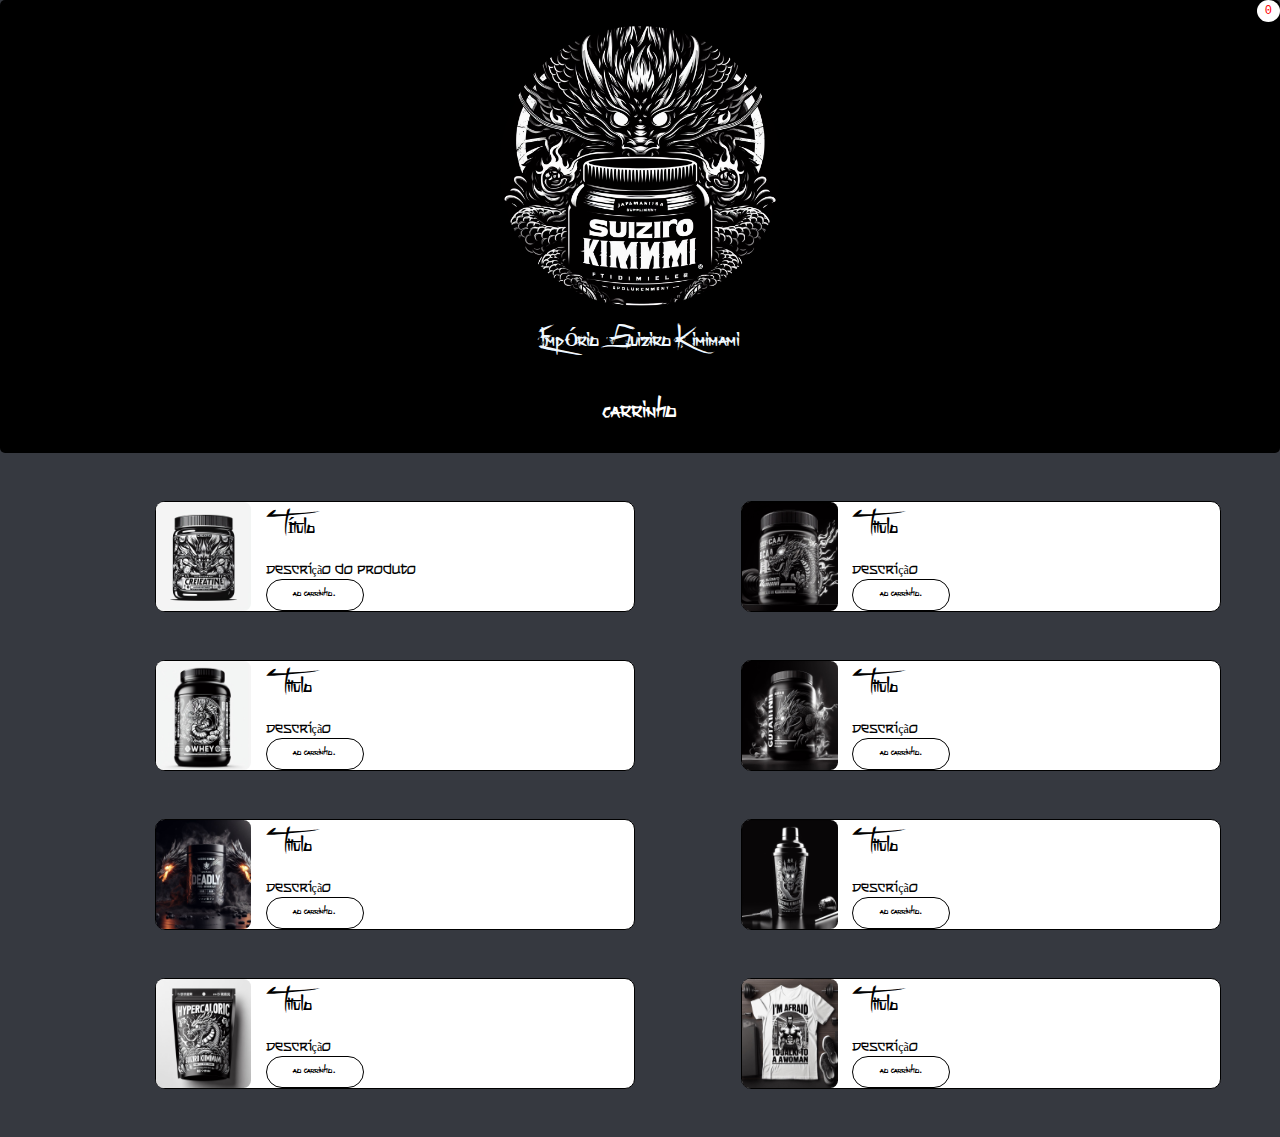
<file: Terceiro Trimestre/Sistema - 06.11.2023/index.html>
<!DOCTYPE html>
<html lang="pt-br">
  <head>
    <meta charset="UTF-8" />
    <meta http-equiv="X-UA-Compatible" content="IE=edge" />
    <meta name="viewport" content="width=device-width, initial-scale=1.0" />
    <link id="tema" rel="stylesheet" href="./style.css" />
    <script src="script.js"></script>
    <title>Empório Suiziro Kimimami</title>
  </head>
  <body id="body">
    <header id="cabecario">
      <img src="./img/logo.jfif" alt="logo" id="logo" />
      <p id="textoCab">Empório Suiziro Kimimami</p>
      <div class="carrinho" onclick="trocadePagina()">
        carrinho
        <div id="contador" onclick="mostarCarrinho()">0</div>
      </div>
    </header>
    <section id="produtos">
      <div class="column">
        <span class="produto" id="1" aria-required="true">
          <img src="./img/creatina.jfif" alt="creatina" class="produto-img" />
          <div>
            <p class="produto-titulo">Título</p>
            <p class="produto-descricao">Descrição do produto</p>
            <button class="botao" onclick="adicionarAoCarrinho()">
              ao carrinho.
            </button>
          </div>
        </span>

        <span class="produto" id="2">
          <img src="./img/whey.jfif" alt="whey" class="produto-img" />
          <div>
            <p class="produto-titulo">Titulo</p>
            <p class="produto-descricao">Descrição</p>
            <button class="botao" onclick="adicionarAoCarrinho()">
              ao carrinho.
            </button>
          </div>
        </span>

        <span class="produto" id="3">
          <img
            src="./img/Preworkout.jfif"
            alt="pretreino"
            class="produto-img"
          />
          <div>
            <p class="produto-titulo">Titulo</p>
            <p class="produto-descricao">Descrição</p>
            <button class="botao" onclick="adicionarAoCarrinho()">
              ao carrinho.
            </button>
          </div>
        </span>

        <span class="produto" id="4">
          <img src="./img/hypercalorico.jfif" alt="hypercalorico" class="produto-img" />
          <div>
            <p class="produto-titulo">Titulo</p>
            <p class="produto-descricao">Descrição</p>
            <button class="botao" onclick="adicionarAoCarrinho()">
              ao carrinho.
            </button>
          </div>
        </span>
      </div>

      <div class="column" id="5">
        <span class="produto">
          <img src="./img/bcaa.jfif" alt="bcaa" class="produto-img" />
          <div>
            <p class="produto-titulo">Titulo</p>
            <p class="produto-descricao">Descrição</p>
            <button class="botao" onclick="adicionarAoCarrinho()">
              ao carrinho.
            </button>
          </div>
        </span>

        <span class="produto" id="6">
          <img src="./img/glutamina.jfif" alt="glutamina" class="produto-img" />
          <div>
            <p class="produto-titulo">Titulo</p>
            <p class="produto-descricao">Descrição</p>
            <button class="botao" onclick="adicionarAoCarrinho()">
              ao carrinho.
            </button>
          </div>
        </span>

        <span class="produto" id="7">
          <img src="./img/coqueteleira.jfif" alt="coqueteleira" class="produto-img" />
          <div>
            <p class="produto-titulo">Titulo</p>
            <p class="produto-descricao">Descrição</p>
            <button class="botao" onclick="adicionarAoCarrinho()">
              ao carrinho.
            </button>
          </div>
        </span>
        <span class="produto" id="8">
          <img src="./img/camisa.jfif" alt="camisa" class="produto-img" />
          <div>
            <p class="produto-titulo">Titulo</p>
            <p class="produto-descricao">Descrição</p>
            <button class="botao" onclick="adicionarAoCarrinho()">
              ao carrinho.
            </button>
          </div>
        </span>
      </div>
    </section>
  </body>
</html>
</file>
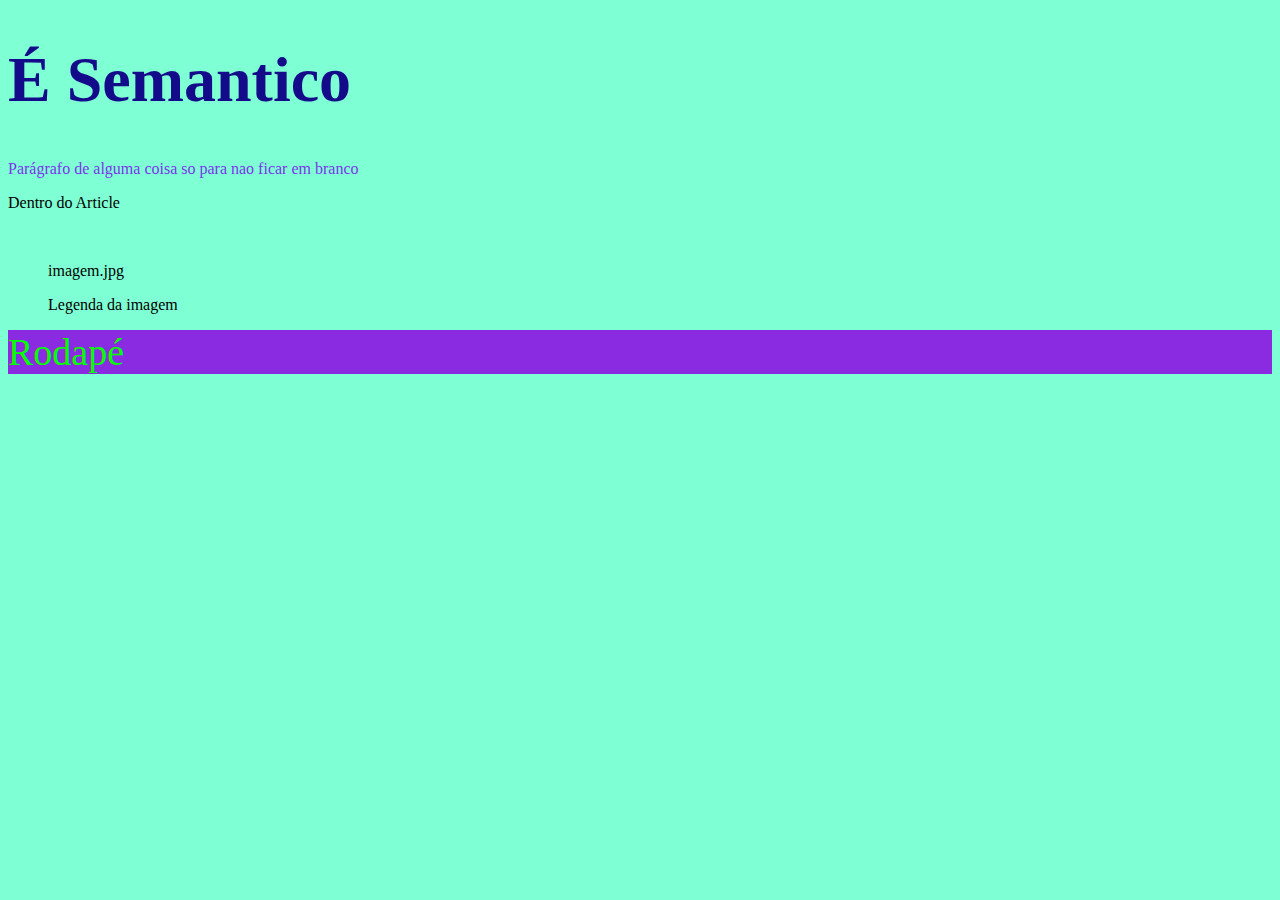
<file: Terceiro Trimestre/html-06.10.2023/Semantico/index.html>
<!DOCTYPE html>
<html lang="pt-br">
<head>
    <meta charset="UTF-8">
    <meta http-equiv="X-UA-Compatible" content="IE=edge">
    <meta name="viewport" content="width=device-width, initial-scale=1.0">
    <title>Document</title>
</head>
<body style="background-color: aquamarine;">
     
    <header><h1 style="font-size: 4rem; color:rgb(20, 11, 139);font-weight: bold;">É Semantico</h1></header>
    <section>
        <p style="font-size: 16px; color: #7a34eb;">Parágrafo de alguma coisa so para nao ficar em branco</p>
        <article>
            <p>Dentro do Article</p>
            <figure>
                <img><p>imagem.jpg</p>
                <figcaption> Legenda da imagem </figcaption>
            </figure>
        </article>
    </section>
    <footer style="background-color: blueviolet; color: rgb(4, 255, 0); font-size: 38px;"> Rodapé</footer>
</body>
</html>
</file>
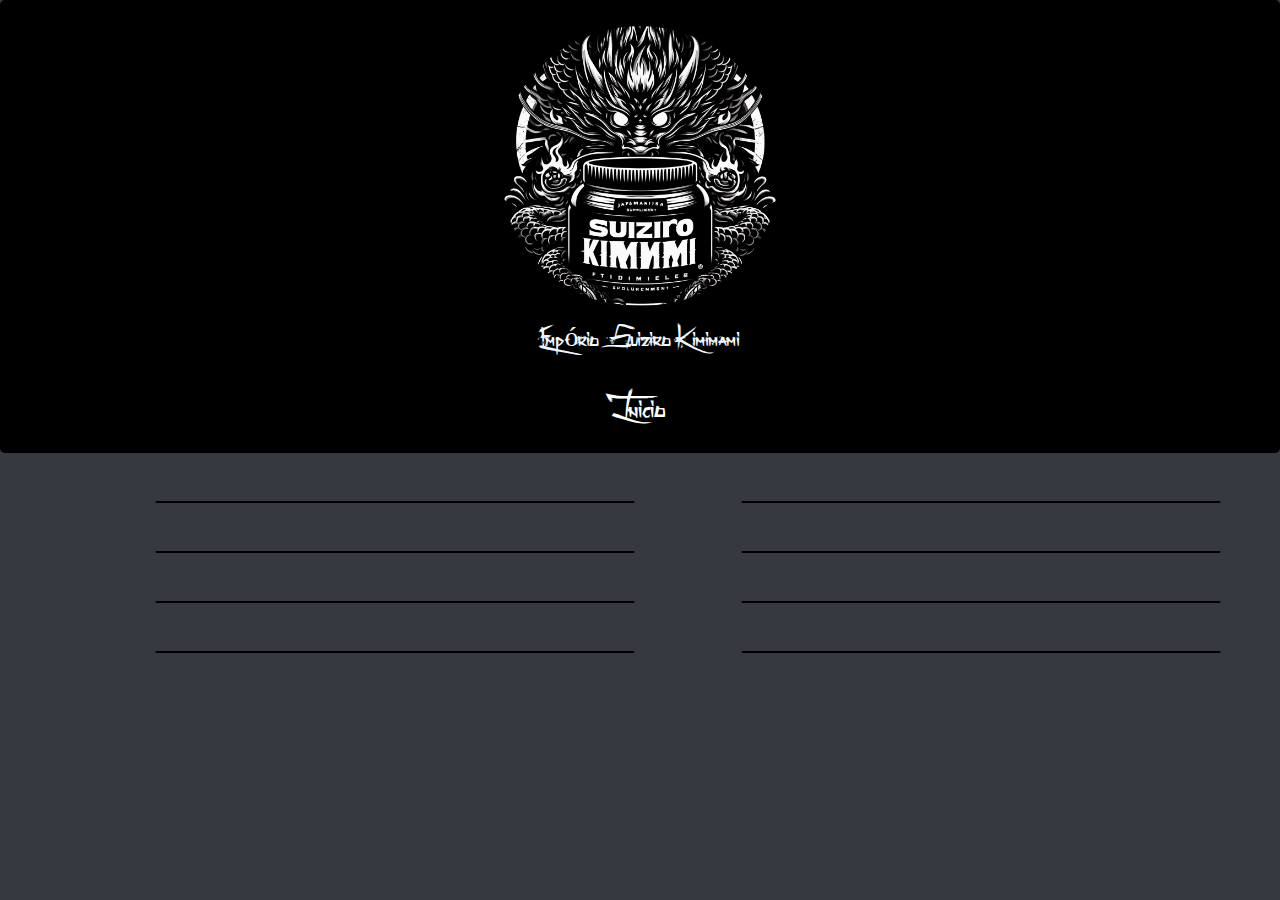
<file: Terceiro Trimestre/Sistema - 06.11.2023/novapágina.html>
<!DOCTYPE html>
<html lang="pt-br">
<head>
    <meta charset="UTF-8">
    <meta http-equiv="X-UA-Compatible" content="IE=edge">
    <meta name="viewport" content="width=device-width, initial-scale=1.0">
    <script src="script.js"></script>
    <link rel="stylesheet" href="style.css">
    <title>Empório Suiziro Kimimami-carrinho</title>
</head>
<body id="body">
    <header id="cabecario">
        <img src="./img/logo.jfif" alt="logo" id="logo" />
        <p id="textoCab">Empório Suiziro Kimimami</p>
        <div class="carrinho" onclick="mostrarCarrinho()">
          Inicio
        </div>
      </header>
      <section id="produtos">
        <div class="column">
          <span class="produto">
          </span>
          <span class="produto">
          </span>
          <span class="produto">
        </span>
          <span class="produto">
          </span>
        </div>
  
        <div class="column">
          <span class="produto">
          </span>
          <span class="produto">
          </span>
          <span class="produto">
          </span>
          <span class="produto">
          </span>
        </div>
      </section>
    
</body>
</html>
</file>
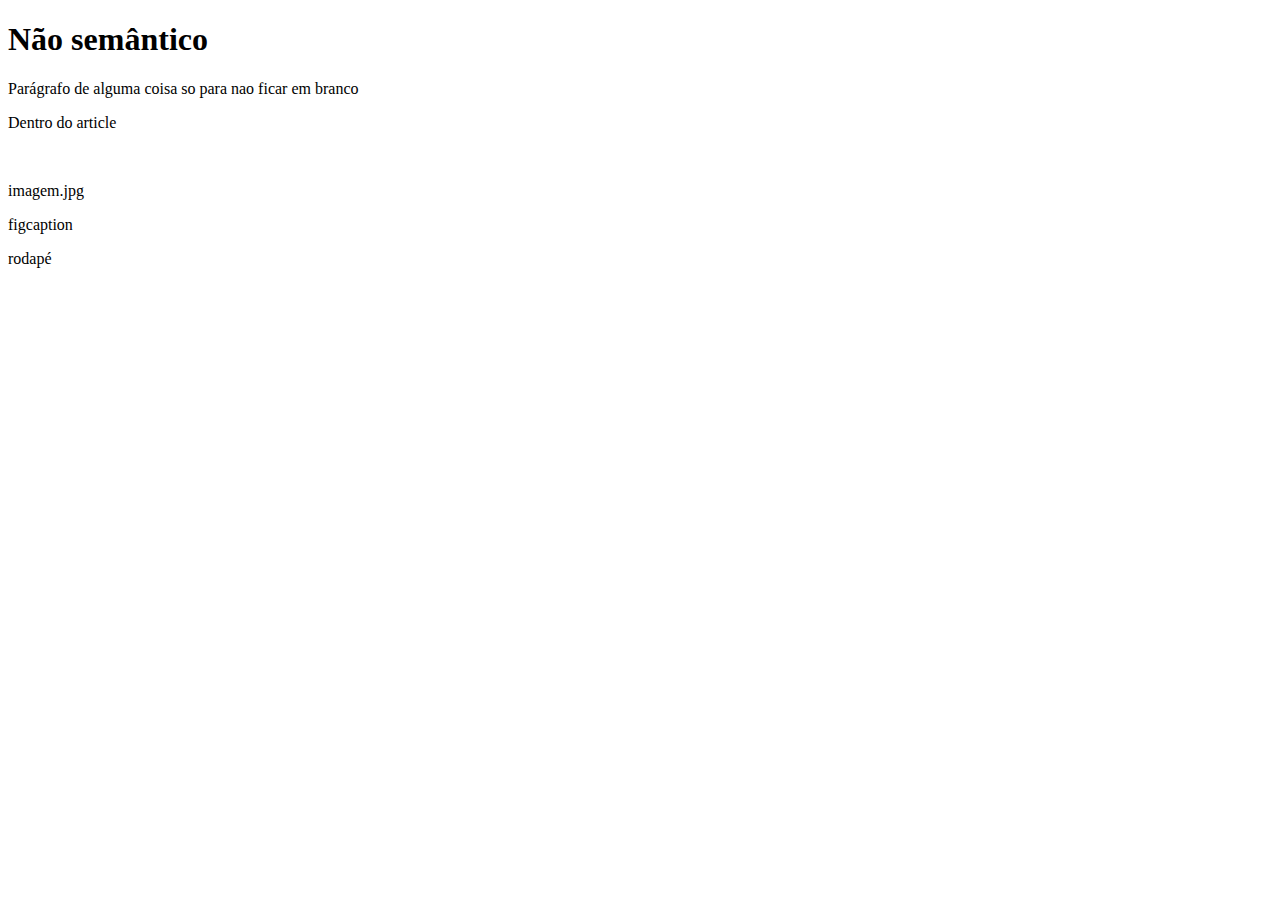
<file: Terceiro Trimestre/html-06.10.2023/Naosemantico/Semantico.html>
<!DOCTYPE html>
<html lang="pt-br">
  <head>
    <meta charset="UTF-8" />
    <meta http-equiv="X-UA-Compatible" content="IE=edge" />
    <meta name="viewport" content="width=device-width, initial-scale=1.0" />
    <title>NaoSemantico</title>
    <script src="script.js"></script>
    <style src="style.css"></style>
  </head>
  <body>
    <div id="header"><h1>Não semântico</h1></div>
    <div class="section">
        <p> Parágrafo de alguma coisa so para nao ficar em branco</p>
      <div class="article">
        <p>Dentro do article</p>
        <div class="figure">
          <img><p>imagem.jpg</p>
          <div class="figcaption"><p>figcaption</p></div>
        </div>
      </div>
    </div>
    <div id="footer"><p>rodapé</p></div>
  </body>
</html>
</file>
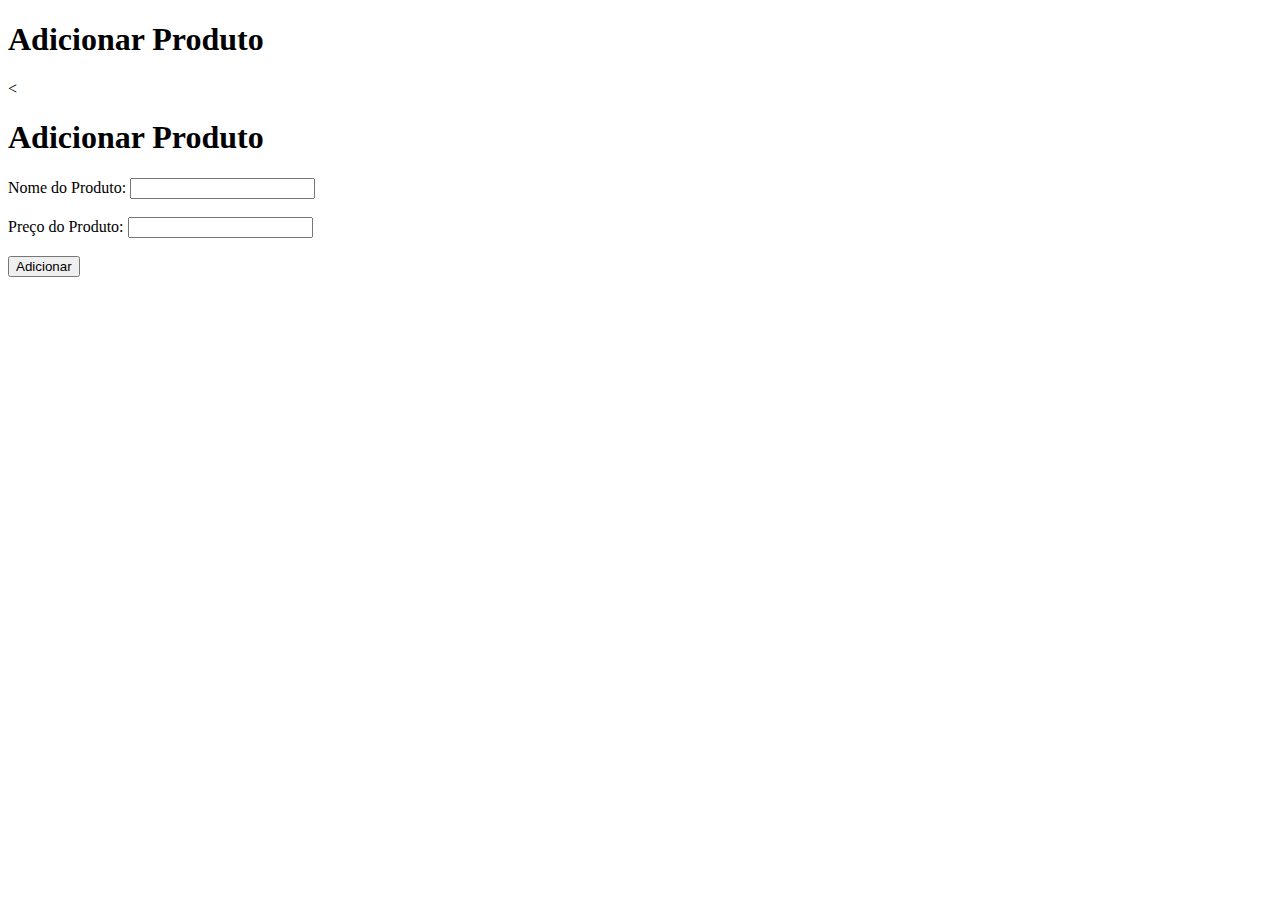
<file: Terceiro Trimestre/Sistema - 06.11.2023/teste/teste.html>
<!DOCTYPE html>
<html>
<head>
  <title>Adicionar Produto</title>
  <script>
    function adicionarProduto() {

      var nome = document.getElementById('nome').value;

      var preco = document.getElementById('preco').value;

      sessionStorage.setItem('produto_nome', nome);

      sessionStorage.setItem('produto_preco', preco);

      window.location.href = 'outra_pagina.html';

    }
  </script>
</head>
<body>
    <h1>Adicionar Produto</h1>
    <form>
      <
  <body>
    <h1>Adicionar Produto</h1>
    <form>
      <label for="nome">Nome do Produto:</label>
      <input type="text" id="nome" required><br><br>
  
      <label for="preco">Preço do Produto:</label>
      <input type="text" id="preco" required><br><br>
  
      <button type="button" onclick="adicionarProduto()">Adicionar</button>
    </form>
  </body>
  </html>
</file>
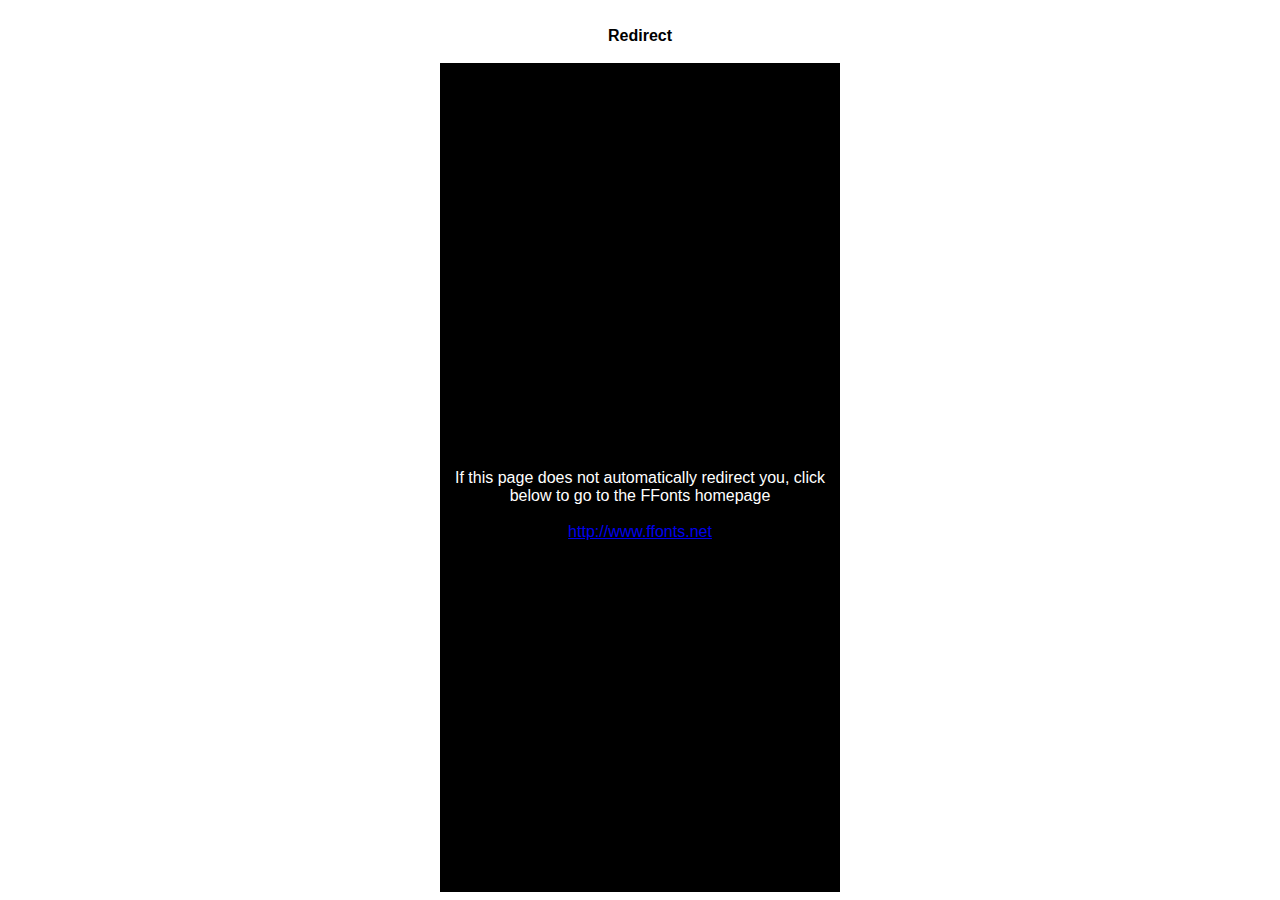
<file: Terceiro Trimestre/Sistema - 06.11.2023/fonts/Zenzai-Itachi/ffonts.net.htm>
<HTML>
<HEAD>
<TITLE>FFonts - Redirect</TITLE>
<meta http-equiv="refresh" content="1;url=http://www.ffonts.net">
<script language="javascript">
<!-- 
//location.replace("http://www.ffonts.net");
-->
</script>
</HEAD>

<BODY >
<CENTER>
<TABLE WIDTH="400" HEIGHT="100%" BORDER="0" CELLPADDING="0" CELLSPACING="0">
<TR><TD WIDTH="100%" HEIGHT="20" ALIGN="CENTER" VALIGN="LEFT" BGCOLOR="#FFFFFF"><FONT FACE="Arial, Sans Serif, Verdana" SIZE=3 COLOR="#000000"><B>Redirect</B></FONT></TD></TR>
<TR><TD WIDTH="100%" HEIGHT="300" ALIGN="CENTER" VALIGN="LEFT" BGCOLOR="#000000"><BR><BR><BR>
<FONT FACE="Arial, Sans Serif, Verdana" SIZE=3 COLOR="#FFFFFF">If this page does not automatically redirect you, click below to go to the FFonts homepage</FONT>
<BR><BR>
<FONT FACE="Arial, Sans Serif, Verdana" SIZE=3 COLOR="#FFFFFF"><A HREF="http://www.ffonts.net" TARGET="_top">http://www.ffonts.net</A>
</TD></TR>
</TD></TR>
</TABLE>
</CENTER>
</BODY>
</HTML>
</file>
<file: Terceiro Trimestre/Sistema - 06.11.2023/style.css>
*{
    margin: 0;
    padding: 0;
    box-sizing: border-box;
}

@font-face{
    font-family: a1;

    src: url(./fonts/Zenzai-Itachi/Zenzai\ Itache.ttf);
}

@font-face{
    font-family: a2;

    src: url(./fonts/Zenzai-Itachi/Zenzai\ Itacha.ttf);
}

@font-face{
    font-family: a3;

    src: url(./fonts/Zenzai-Itachi/Zenzai\ Itachi.ttf);
}

@font-face{
    font-family: b1;

    src: url(./fonts/Shikamaru/Shikamaru.ttf);
}

#body{
    background-color: rgb(255, 255, 255);
    max-width: auto;
    background-color: #363940;
}

#cabecario{
    text-align: center;
    background-color: black;
    border-radius: 5px;
    padding-top: 2%;
    top: 0;
    left: 0;
    right: 0;
}

#textoCab{
    font-size: 170%;
    color: aliceblue;
    font-family: a1;
}

#logo{
    width: 22%;
    border-radius: 4cm ;
}

#produtos{
    position: relative;
    display: flex;
    flex-direction: row;
    justify-content: center;
    justify-content: space-evenly;
}

.column{
    display: block;
    justify-content: space-between;
}

.produto{
    display: flex;
    margin-left: 10%;
    margin-right: 10%;
    margin-top: 10%;
    margin-bottom: 10%;
    border: 1px solid  rgb(0, 0, 0);
    background-color: white;
    width: 480px;
    height: px;
    border-radius: 10px;
}

.produto-img{
    width: 20%;
    margin-right: 3%;
    border-radius: 7.5px;
}

.produto-titulo{
    font-size: 24px;
    font-family: a2;
}

.produto-descricao{
font-size: 12px;
font-family: b1 ;
}

.carrinho {
    font-size: 32px;color: white;
    font-family: a2;
    display: inline-block;
    cursor: pointer;
  }

  #contador {
    text-align: center;
    position: absolute;
    top: 0;
    right: 0;
    background-color: rgb(255, 255, 255);
    color: rgb(255, 0, 0);
    border-radius: 50%;
    padding: 4px 8px;
    font-family: 'Courier New', Courier, monospace;
    font-size: 12px;
  }

  .botao{
    border-radius: 1cm;
    height: 32px;
    width: 98px;
    border: 1px solid rgb(0, 0, 0);
    background-color: rgb(255, 255, 255);
    font-family: a3;
  }

  .botao:hover{
    cursor: pointer;
    background-color: rgb(0, 0, 0);
    font-size: ;color: white;
    font-family: a3;
  }
</file>
